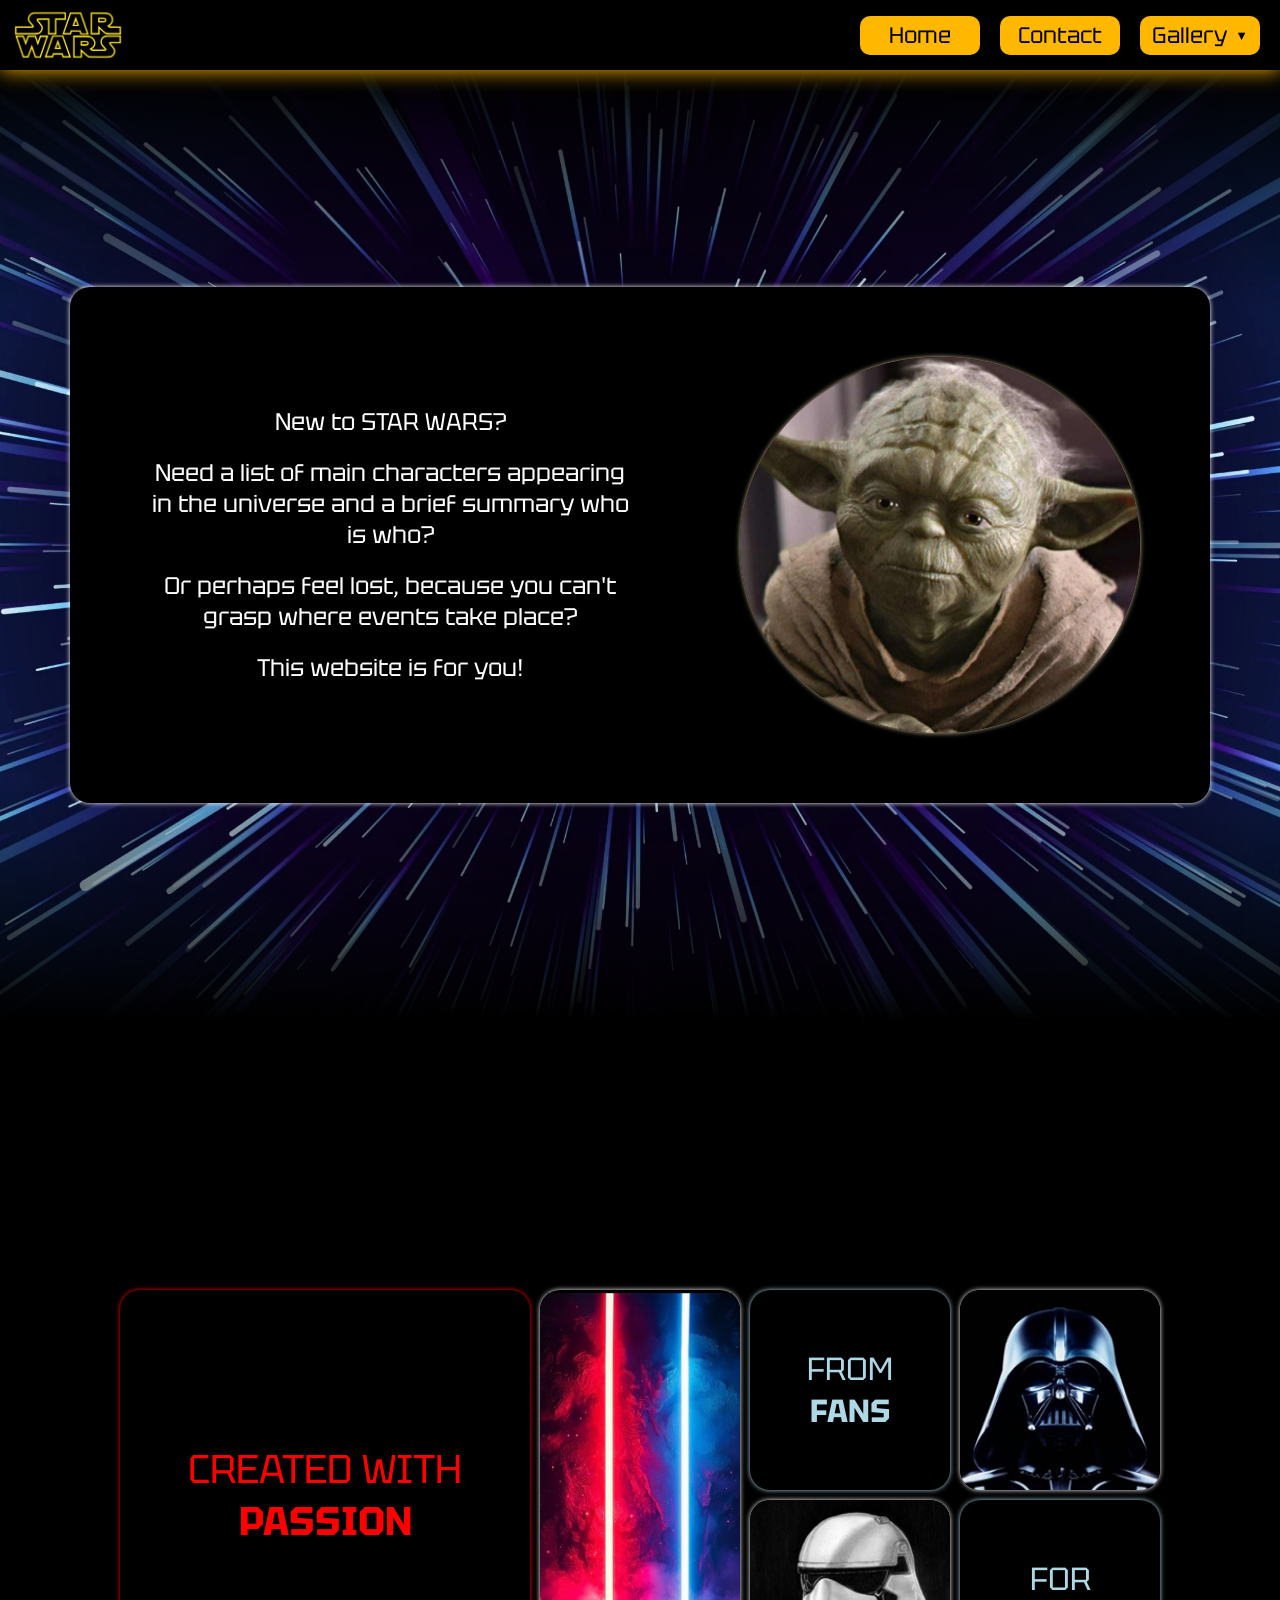
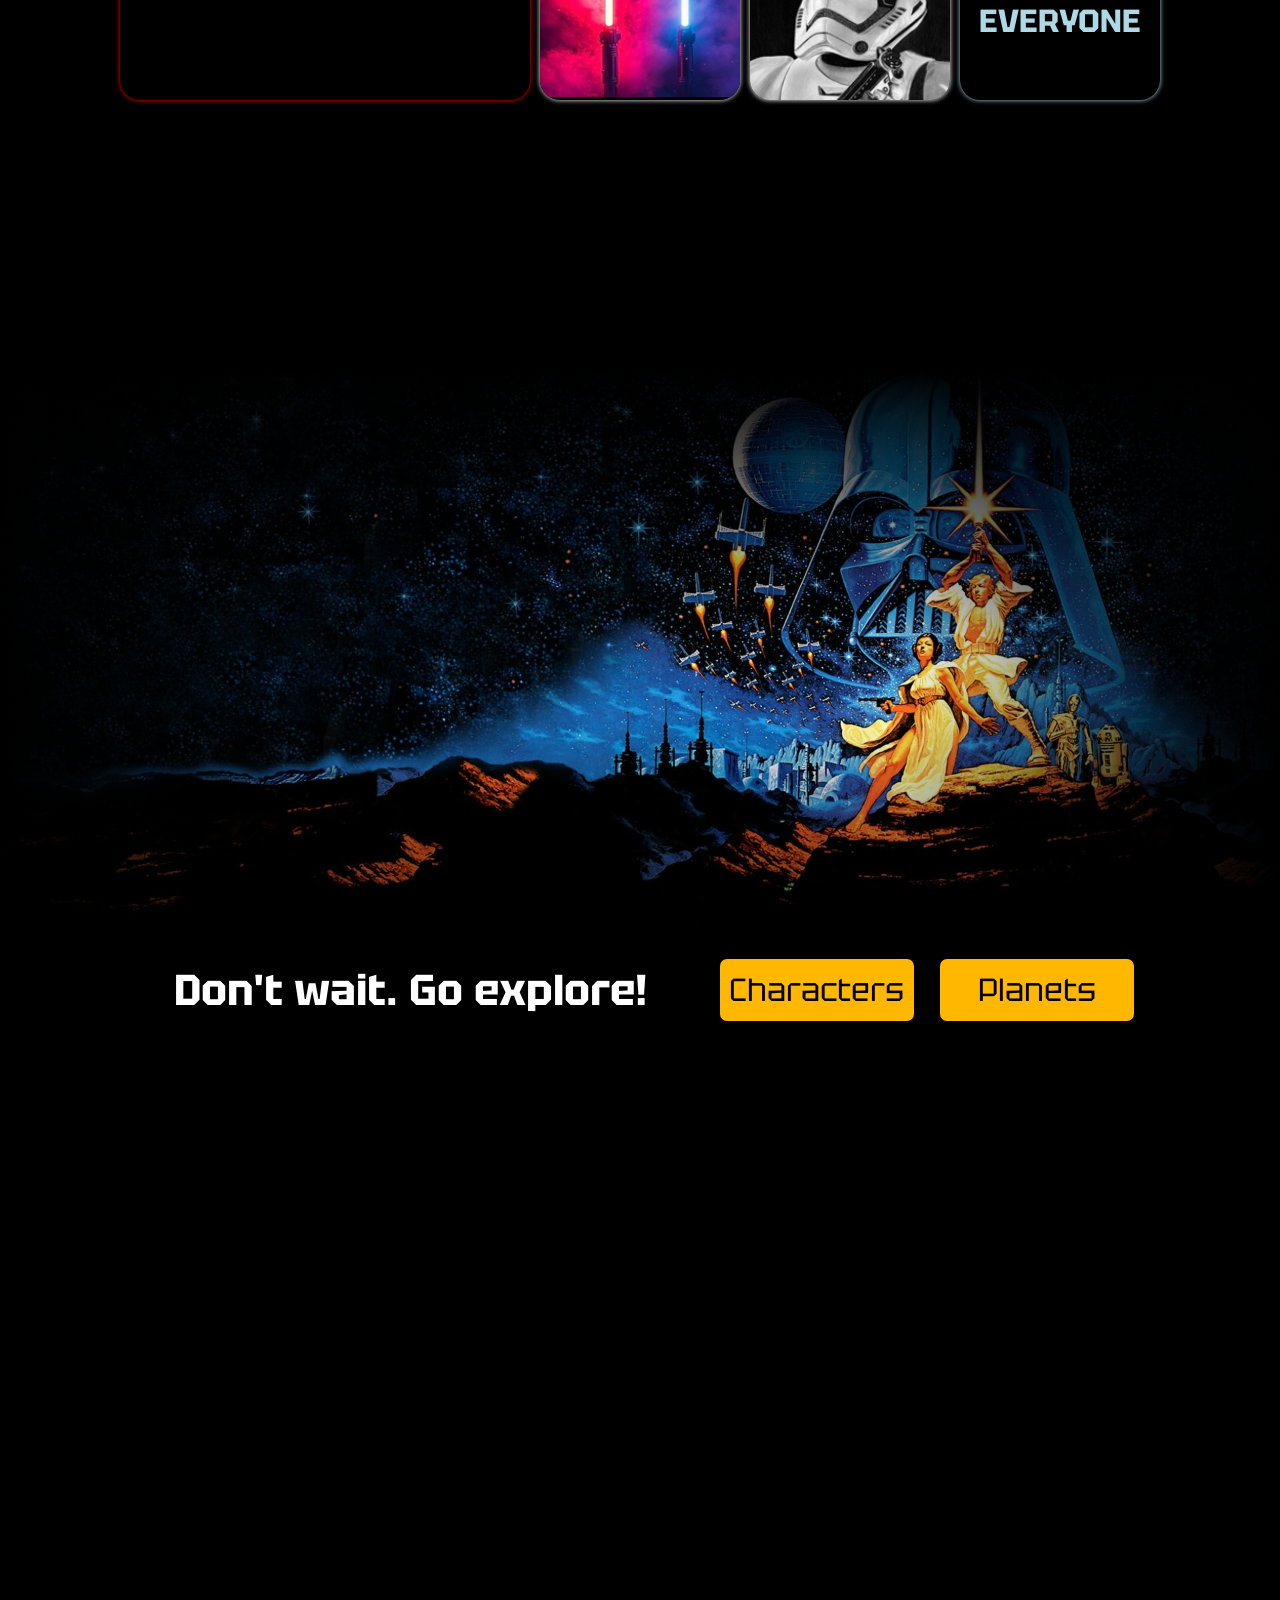
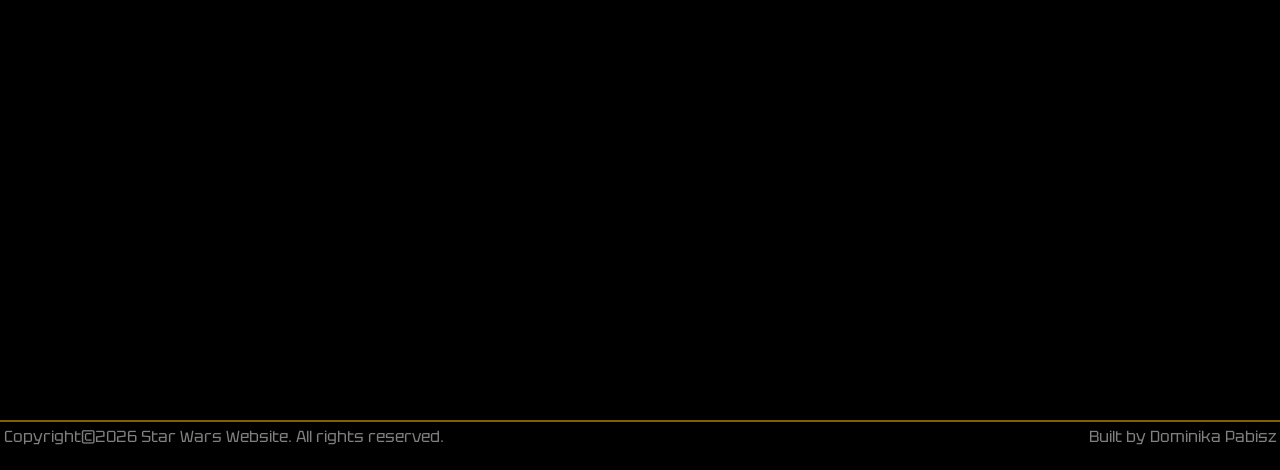
<file: index.html>
<!DOCTYPE >
<html lang="en">
  <head>
    <meta charset="UTF-8" />
    <meta name="viewport" content="width=device-width, initial-scale=1.0" />
    <title>Home</title>
    <link rel="stylesheet" href="./style.css" />
    <link rel="icon" type="image/png" href="./images/others/icon.png" />
    <body>
      <header>
        <nav class="navbar navbar_desktop">
          <h1 class="logo">
            <img
              class="logo_img"
              src="./images/others/Star_Wars_Logo.svg.webp"
              alt="Logo"
            />
          </h1>
          <ul class="navbar_menu" id="navbar_menu">
            <!-- <li id="menu_exit"><button id="menu_exit_button">x</button></li> -->
            <li>
              <a class="menu_elem link" href="./index.html">Home</a>
            </li>
            <li>
              <a class="menu_elem link" href="./contact.html">Contact</a>
            </li>
            <li>
              <p class="menu_elem submenu_trig" id="gallery">Gallery</p>

              <ul class="submenu" id="gallery_submenu">
                <li>
                  <a class="submenu_link" href="./characters.html"
                    >Characters</a
                  >
                </li>
                <li>
                  <a class="submenu_link" href="./planets.html">Planets</a>
                </li>
              </ul>
            </li>
          </ul>
          <button class="menu_button" id="menu_button">
            <span class="menu_button_part"></span>
            <span class="menu_button_part"></span>
            <span class="menu_button_part"></span>
          </button>
        </nav>
        <nav class="navbar navbar_mobile">
          <h1 class="logo">
            <img
              class="logo_img"
              ="./images/others/Star_Wars_Logo.svg.webp"
              alt="Logo"
            />
            <!-- blad specjalnie -->
          </h1>
          <ul class="navbar_menu" id="navbar_menu">
            <li id="menu_exit"><button id="menu_exit_button">x</button></li>
            <li>
              <a class="menu_elem link" href="./index.html">Home</a>
            </li>
            <li>
              <a class="menu_elem link" href="./contact.html">Contact</a>
            </li>
            <li>
              <!-- <p class="menu_elem submenu_trig" id="gallery">Gallery</p> -->
              <p class="menu_elem submenu_trig">Gallery</p>
              <ul class="submenu">
                <!-- <ul class="submenu" id="gallery_submenu"></ul> -->
                <li>
                  <a class="submenu_link" href="./characters.html"
                    >Characters</a
                  >
                </li>
                <li>
                  <a class="submenu_link" href="./planets.html">Planets</a>
                </li>
              </ul>
            </li>
          </ul>
        </nav>
      </header>
      <main class="main">
        <section class="section_home_1">
          <div class="container">
            <div class="text_container">
              <p>New to STAR WARS?</p>
              <p>
                Need a list of main characters appearing in the universe and a
                brief summary who is who?
              </p>
              <p>
                Or perhaps feel lost, because you can't grasp where events take
                place?
              </p>
              <p>This website is for you!</p>
            </div>
            <div class="img_container">
              <img src="./images/others/yoda2.jpg" alt="obrazek1" />
            </div>
          </div>
        </section>
        <section class="section_home_2">
          <div class="container">
            <div class="area_1">
              <p>CREATED WITH</p>
              <p><b>PASSION</b></p>
            </div>
            <div class="area_2">
              <p>FROM</p>
              <p><b>FANS</b></p>
            </div>
            <div class="area_3">
              <p>FOR <b>EVERYONE</b></p>
            </div>
            <div class="img_area_1">
              <img src="./images/others/lightsabers2.jpg" alt="lightsabers" />
            </div>
            <div class="img_area_2">
              <img src="./images/others/stormtrooper3.jpg" alt="lightsabers" />
            </div>
            <div class="img_area_3">
              <img src="./images/others/darthvader3.jpg" alt="lightsabers" />
            </div>
          </div>
        </section>
        <section class="section_home_3">
          <div id="section_home_3_background"></div>
          <div class="container">
            <div class="text_container">
              <p><b>Don't wait. Go explore!</b></p>
            </div>
            <div class="buttons_container">
              <div class="button">
                <a href="./characters.html">Characters</a>
              </div>
              <div class="button"><a href="./planets.html">Planets</a></div>
            </div>
          </div>
        </section>
        <section class="section_home_4">
          <div class="container">
            <p class="anim_on_screen">Have any questions?</p>
            <p class="anim_on_screen">Want to join the team?</p>
            <p class="anim_on_screen">
              Or have you found any bugs or mistakes?
            </p>
            <div class="button anim_on_screen">
              <a href="./contact.html">Contact us</a>
            </div>
          </div>
        </section>
      </main>
      <footer>
        <p>
          Copyright&copy<span id="year"></span> Star Wars Website. All rights
          reserved.
        </p>
        <p>Built by Dominika Pabisz</p>
      </footer>
      <script src="./scripts/navbar.js"></script>
      <script src="./scripts/home.js"></script>
    </body>
  </head>
</html>
</file>
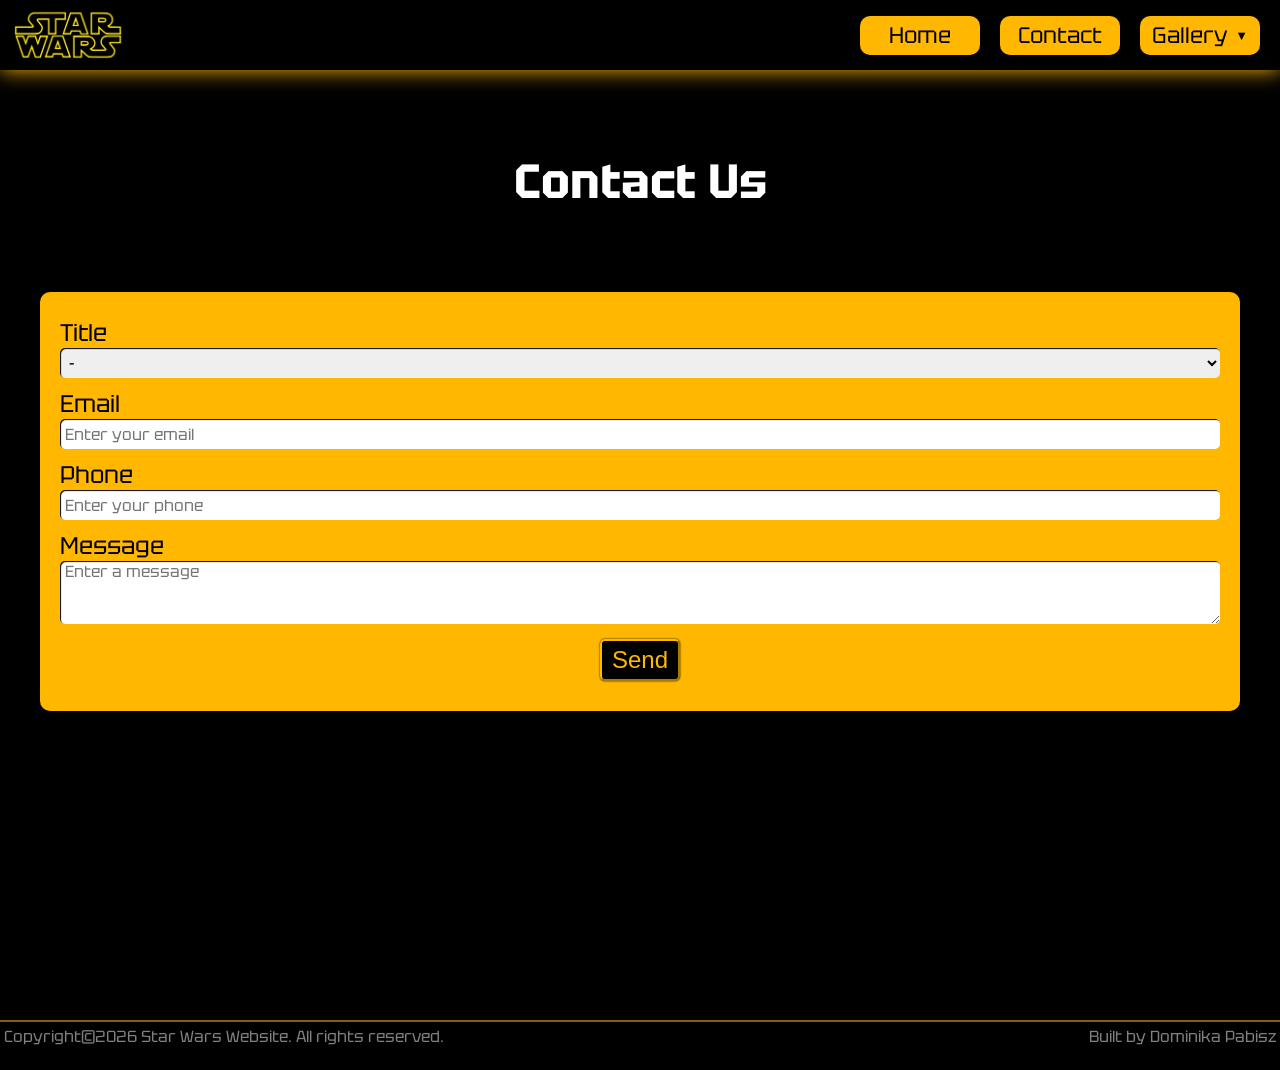
<file: contact.html>
<!DOCTYPE >
<html lang="en">
  <head>
    <meta charset="UTF-8" />
    <meta name="viewport" content="width=device-width, initial-scale=1.0" />
    <title>Contact</title>
    <link rel="stylesheet" href="./style.css" />
    <link rel="icon" type="image/png" href="./images/others/icon.png" />
  </head>
  <body>
    <header>
      <nav class="navbar navbar_desktop">
        <h1 class="logo">
          <img
            class="logo_img"
            src="./images/others/Star_Wars_Logo.svg.webp"
            alt="Logo"
          />
        </h1>
        <ul class="navbar_menu" id="navbar_menu">
          <li>
            <a class="menu_elem link" href="./index.html">Home</a>
          </li>
          <li>
            <a class="menu_elem link" href="./contact.html">Contact</a>
          </li>
          <li>
            <p class="menu_elem submenu_trig" id="gallery">Gallery</p>

            <ul class="submenu" id="gallery_submenu">
              <li>
                <a class="submenu_link" href="./characters.html">Characters</a>
              </li>
              <li>
                <a class="submenu_link" href="./planets.html">Planets</a>
              </li>
            </ul>
          </li>
        </ul>
        <button class="menu_button" id="menu_button">
          <span class="menu_button_part"></span>
          <span class="menu_button_part"></span>
          <span class="menu_button_part"></span>
        </button>
      </nav>
      <nav class="navbar navbar_mobile">
        <h1 class="logo">
          <img
            class="logo_img"
            src="./images/others/Star_Wars_Logo.svg.webp"
            alt="Logo"
          />
        </h1>
        <ul class="navbar_menu" id="navbar_menu">
          <li id="menu_exit"><button id="menu_exit_button">x</button></li>
          <li>
            <a class="menu_elem link" href="./index.html">Home</a>
          </li>
          <li>
            <a class="menu_elem link" href="./contact.html">Contact</a>
          </li>
          <li>
            <p class="menu_elem submenu_trig">Gallery</p>
            <ul class="submenu">
              <li>
                <a class="submenu_link" href="./characters.html">Characters</a>
              </li>
              <li>
                <a class="submenu_link" href="./planets.html">Planets</a>
              </li>
            </ul>
          </li>
        </ul>
      </nav>
    </header>
    <main class="main">
      <section class="section_form">
        <h1 class="form_title">Contact Us</h1>
        <form class="container" id="contact_form" novalidate>
          <div class="title_container">
            <label for="title">Title</label>
            <select id="title" name="title">
              <option value="">-</option>
              <option value="question">Questions</option>
              <option value="bug_mistake">Bugs or mistakes</option>
              <option value="join">Joining the team</option>
              <option value="other">Other</option>
            </select>
            <span class="error_message" id="title_error"></span>
          </div>
          <div class="email_container">
            <label for="email">Email</label>
            <input
              type="email"
              id="email"
              name="email"
              placeholder="Enter your email"
            />
            <span class="error_message" id="email_error"></span>
          </div>
          <div class="phone_container">
            <label for="phone">Phone</label>
            <input
              type="tel"
              id="phone"
              name="phone"
              placeholder="Enter your phone"
            />
            <span class="error_message" id="phone_error"></span>
          </div>
          <div class="message_container">
            <label for="message">Message</label>
            <textarea
              id="message"
              name="message"
              placeholder="Enter a message"
              rows="3"
            ></textarea>
            <span class="error_message" id="message_error"></span>
          </div>
          <button type="submit">Send</button>
          <span id="submit_info"></span>
        </form>
      </section>
    </main>
    <footer>
      <p>
        Copyright&copy<span id="year"></span> Star Wars Website. All rights
        reserved.
      </p>
      <p>Built by Dominika Pabisz</p>
    </footer>
    <script src="./scripts/navbar.js"></script>
    <script src="./scripts/contact.js"></script>
  </body>
</html>
</file>
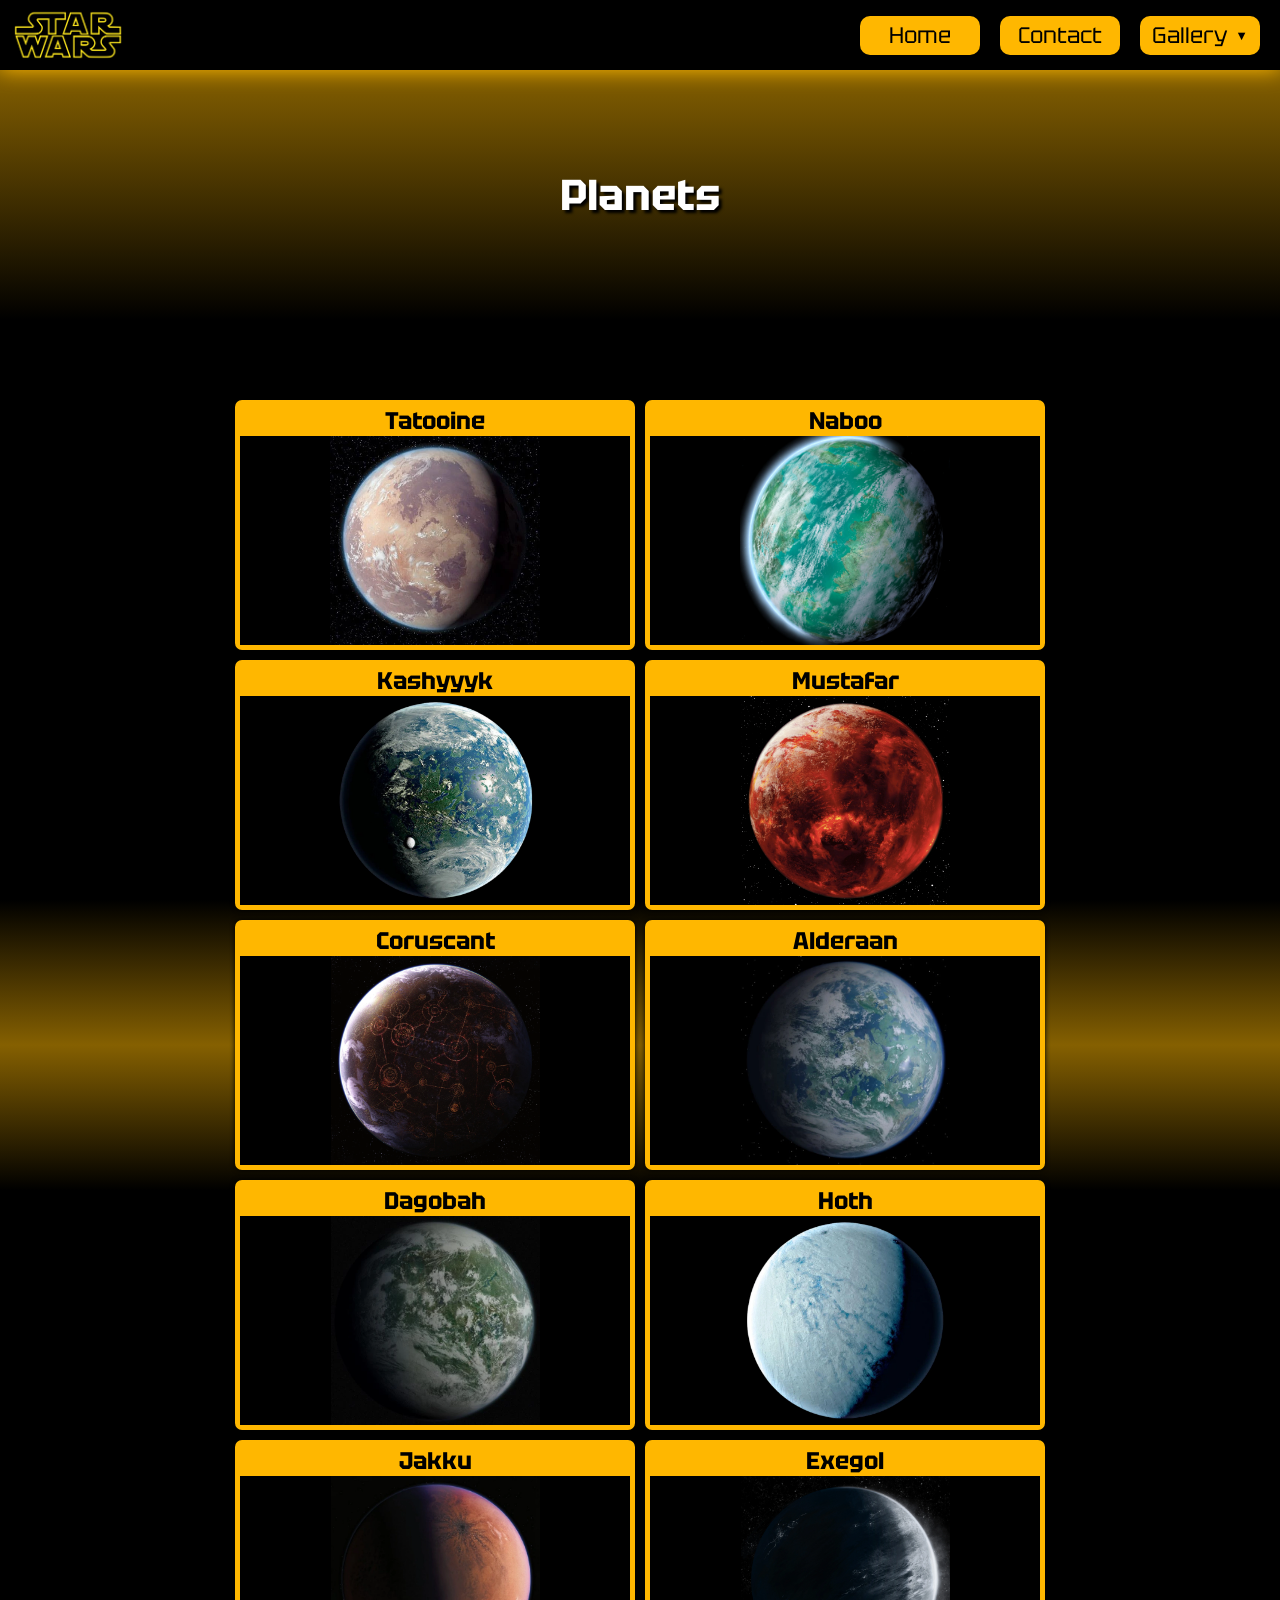
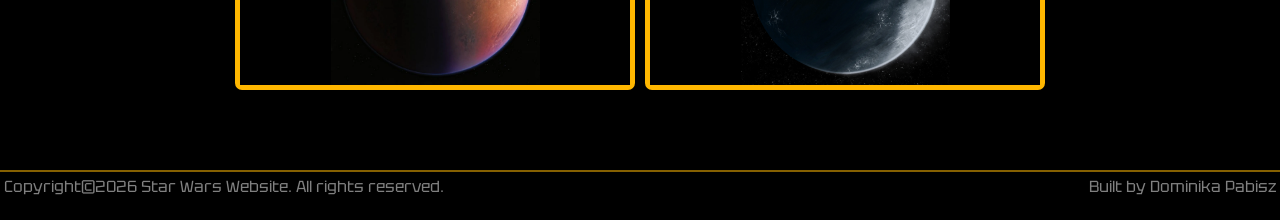
<file: planets.html>
<html lang="en">
  <head>
    <meta charset="UTF-8" />
    <meta name="viewport" content="width=device-width, initial-scale=1.0" />
    <title>Planets</title>
    <link rel="stylesheet" href="./style.css" />
    <link rel="icon" type="image/png" href="./images/others/icon.png" />
  </head>
  <body class="preload">
    <header>
      <nav class="navbar navbar_desktop">
        <h1 class="logo">
          <img
            class="logo_img"
            src="./images/others/Star_Wars_Logo.svg.webp"
            alt="Logo"
          />
        </h1>
        <ul class="navbar_menu" id="navbar_menu">
          <li>
            <a class="menu_elem link" href="./index.html">Home</a>
          </li>
          <li>
            <a class="menu_elem link" href="./contact.html">Contact</a>
          </li>
          <li>
            <p class="menu_elem submenu_trig" id="gallery">Gallery</p>

            <ul class="submenu" id="gallery_submenu">
              <li>
                <a class="submenu_link" href="./characters.html">Characters</a>
              </li>
              <li>
                <a class="submenu_link" href="./planets.html">Planets</a>
              </li>
            </ul>
          </li>
        </ul>
        <button class="menu_button" id="menu_button">
          <span class="menu_button_part"></span>
          <span class="menu_button_part"></span>
          <span class="menu_button_part"></span>
        </button>
      </nav>
      <nav class="navbar navbar_mobile">
        <h1 class="logo">
          <img
            class="logo_img"
            src="./images/others/Star_Wars_Logo.svg.webp"
            alt="Logo"
          />
        </h1>
        <ul class="navbar_menu" id="navbar_menu">
          <li id="menu_exit"><button id="menu_exit_button">x</button></li>
          <li>
            <a class="menu_elem link" href="./index.html">Home</a>
          </li>
          <li>
            <a class="menu_elem link" href="./contact.html">Contact</a>
          </li>
          <li>
            <p class="menu_elem submenu_trig">Gallery</p>
            <ul class="submenu">
              <li>
                <a class="submenu_link" href="./characters.html">Characters</a>
              </li>
              <li>
                <a class="submenu_link" href="./planets.html">Planets</a>
              </li>
            </ul>
          </li>
        </ul>
      </nav>
    </header>
    <main class="main">
      <section class="presection">
        <h1>Planets</h1>
      </section>
      <section class="section section_planets">
        <div class="box_container" id="planets_box_template">
          <div class="box">
            <div class="front">
              <div class="name_container">
                <h4 class="name">Naboo</h4>
              </div>
              <div class="content_container">
                <img src="./images/others/darthvader3.jpg" alt="#" />
              </div>
            </div>
            <div class="back">
              <div class="name_container">
                <h4 class="name"></h4>
              </div>
              <div class="content_container">
                <p class="description"></p>
              </div>
            </div>
          </div>
        </div>
      </section>
    </main>
    <footer>
      <p>
        Copyright&copy<span id="year"></span> Star Wars Website. All rights
        reserved.
      </p>
      <p>Built by Dominika Pabisz</p>
    </footer>
    <script src="./scripts/navbar.js"></script>
    <script src="./scripts/planets.js"></script>
  </body>
</html>
</file>
<file: style.css>
/* imported fonts */
@import url("https://fonts.googleapis.com/css2?family=Tektur:wght@400..900&display=swap");

:root {
  --primary_color: rgb(255, 183, 0);
  --dark_primary_color: rgb(133, 96, 1);
  --secondary_color: black;
}

* {
  box-sizing: border-box;
  padding: 0;
  margin: 0;
}

body {
  min-height: 100%;
  margin: 0;
  margin-top: 70px;
  font-family: "Tektur", sans-serif;
  background-color: black;
}

/* ---------------------------navigation bar------------------------------- */
/* --------both-navbars-------- */
.navbar {
  z-index: 999;
}
.navbar .link {
  text-decoration: none;
  color: var(--secondary_color);
  display: block;
}

.navbar .navbar_menu > li {
  list-style-type: none;
}

.navbar .navbar_menu .menu_elem {
  position: relative;
  width: 120px;
  text-align: center;
  list-style-type: none;
  background-color: var(--primary_color);
  border: 2px solid transparent;
  border-radius: 10px;
  padding: 3px 10px;
  font-size: 1.4rem; /*przy zmianie rozmiaru czcionki dopasować max-height .navbar_menu*/
  transition: ease 0.4s;
}
.navbar .navbar_menu .link:hover {
  color: var(--primary_color); /*linki inaczej nie chciały współpracować */
}

.navbar .navbar_menu .menu_elem:hover {
  color: var(--primary_color);
  background-color: var(--secondary_color);
  border: 2px solid var(--primary_color);
}
.navbar .navbar_menu .submenu {
  display: none;
  width: 120px;
  position: absolute;
  /* color: var(--primary_color); */
  /* background-color: var(--secondary_color); */
  background-color: var(--primary_color);
  border-radius: 10px;
  /* border: 3px solid var(--secondary_color); */
}
.navbar .navbar_menu .submenu.open {
  display: block;
}

.navbar .navbar_menu .submenu_trig.open {
  color: var(--primary_color);
  background-color: var(--secondary_color);
  border: 2px solid var(--primary_color);
}

.navbar .navbar_menu .submenu li {
  list-style-type: none;
}

.navbar .navbar_menu .submenu .submenu_link {
  text-decoration: none;
  font-size: 1.2rem;
  border: 2px solid transparent;
  background-color: var(--primary_color);
  color: var(--secondary_color);
  border-radius: 10px;
  padding: 3px;
  display: block;
  transition: ease 0.4s;
}

.navbar .navbar_menu .submenu .submenu_link:hover {
  color: var(--primary_color);
  background-color: var(--secondary_color);
  border: 2px solid var(--primary_color);
}

.navbar .navbar_menu .submenu_trig {
  display: flex;
  justify-content: space-between;
  align-items: center;
  cursor: pointer;
}

.navbar .navbar_menu .submenu_trig::after {
  content: "\25BC";
  font-size: 0.8rem;
  transition: transform 0.1s ease;
}

.navbar .navbar_menu .submenu_trig.open::after {
  transform: rotate(180deg);
}
/* ///////////////////////////////////////////////////////////////////////////////////////////////////////////////////////////////////////////////////////////////// */
/* ------------------navbar_desktop-------------- */
.navbar_desktop {
  position: fixed;
  top: 0;
  left: 0;
  background-color: var(--secondary_color);
  height: 70px;
  width: 100%;
  display: flex;
  justify-content: space-between;
  align-items: center;
  /* box-shadow: 0 0 20px black; */
  box-shadow: 0 0 20px var(--primary_color);
}

.navbar_desktop .navbar_menu {
  display: flex;
  gap: 20px;
  margin-right: 20px;
  color: var(--secondary_color);
  overflow: visible;
}

.navbar_desktop .logo .logo_img {
  margin: 0 10px;
  height: 100%;
}

.navbar_desktop .menu_button {
  width: 40px;
  height: 40%;
  margin-right: 20px;
  display: none;
  flex-direction: column;
  justify-content: space-evenly;
  align-items: center;
  background-color: var(--primary_color);
  border: 2px solid transparent;
  border-radius: 5%;
  cursor: pointer;
}

.navbar_desktop .menu_button:hover {
  background-color: transparent;
  border: 2px solid var(--primary_color);
}

.navbar_desktop .menu_button:hover .menu_button_part {
  border: 2px solid var(--primary_color);
}

.navbar_desktop .menu_button .menu_button_part {
  border: 2px solid transparent;
  background-color: var(--secondary_color);
  width: 90%;
  height: 17%;
  border-radius: 10%;
}
/* ///////////////////////////////////////////////////////////////////////////////////////////////////////////////////////////////////////////////////////////////// */
/* ---------------navbar_mobile----------------------------- */
.navbar_mobile {
  z-index: 10;
  position: fixed;
  top: 0;
  left: 0;
  background-color: var(--primary_color);
  height: 100%;
  width: 140px;
  display: none;
  flex-direction: column;
  justify-content: flex-start;
  align-items: center;
  gap: 5px;
  border-right: 2px solid var(--secondary_color);

  transform: translateX(-100%);
  transition:
    transform 0.3s ease,
    visibility 0.2s;
}

.navbar_mobile .navbar_menu {
  display: flex;
  flex-direction: column;
  align-items: center;
  gap: 20px;
  margin-top: 30px;
  color: var(--secondary_color);
  overflow: visible;
}

.navbar_mobile #menu_exit_button {
  font-size: 2rem;
  width: 50px;
  text-align: center;
  border: 2px solid transparent;
  border-radius: 5%;
  background-color: var(--primary_color);
  padding-bottom: 4px;
  transition: 0.4s ease;
  cursor: pointer;
}

.navbar_mobile #menu_exit_button:hover {
  border: 2px solid var(--secondary_color);
  background-color: var(--secondary_color);
  color: var(--primary_color);
}

.navbar_mobile .logo .logo_img {
  /*do wywalenia caly element*/
  display: none;
  margin: 0 10px;
  width: 100%;
}

/* --------main---------------------------------------------------------------------------- */

.main {
  display: flex;
  flex-direction: column;
  align-items: center;
}

/* ---------sections---------------------------------------------------------------------------*/

.main > section {
  width: 100%;
  min-height: 950px;
  display: flex;
  justify-content: center;
  align-items: center;
  padding: 120px 70px;
}

/* ---------------section_home_1----------------- */
.main .section_home_1 {
  background-image:
    linear-gradient(black, transparent 25%, transparent 75%, black),
    url("./images/others/background3.webp");
  background-position: center;
  background-size: cover;
  background-repeat: no-repeat;
}

.main .section_home_1 .container {
  width: 100%;
  padding: 70px 30px;
  display: flex;
  justify-content: space-around;
  align-items: center;
  gap: 20px;
  background-color: black;
  flex-wrap: wrap-reverse;
  /* box-shadow: 2px 2px 5px white;*/
  box-shadow: 0px 0px 5px white;
  border-radius: 20px;
}

.main .section_home_1 .text_container {
  max-width: 500px;
  color: white;
  font-size: clamp(0.8rem, 4vw, 1.5rem);
  text-align: center;
}

.main .section_home_1 .text_container > p {
  padding: 10px;
}

.main .section_home_1 .img_container {
  max-width: 400px;
}

.main .section_home_1 .img_container img {
  width: 100%;
  box-shadow: 0 0 5px rgba(245, 222, 179, 0.864);
  border-radius: 100%;
}

/* ---------------section_home_2---------------- */
.main .section_home_2 {
  background-color: black;
}

.main .section_home_2 .container {
  display: grid;
  grid-template-columns: repeat(5, 200px);
  grid-template-rows: repeat(2, 200px);
  grid-template-areas:
    "area1 area1 imgarea1 area2 imgarea3"
    "area1 area1 imgarea1 imgarea2 area3";
  gap: 10px;
}

.main .section_home_2 .container > div {
  border-radius: 20px;
  overflow: hidden;
  display: flex;
  flex-direction: column;
  justify-content: center;
  align-items: center;
  box-shadow: 0 0 5px white;
  text-align: center;
  font-size: 2rem;
}

.main .section_home_2 .container img {
  width: 210px;
  border-radius: 3%;
}

.main .section_home_2 .container .area_1 {
  grid-area: area1;
  color: red;
  font-size: 2.5rem;
  box-shadow: 0 0 5px red;
}
.main .section_home_2 .container .area_2 {
  grid-area: area2;
  color: lightblue;
  box-shadow: 0 0 5px lightblue;
}
.main .section_home_2 .container .area_3 {
  grid-area: area3;
  color: lightblue;
  box-shadow: 0 0 5px lightblue;
}
.main .section_home_2 .container .img_area_1 {
  grid-area: imgarea1;
}
.main .section_home_2 .container .img_area_2 {
  grid-area: imgarea2;
}
.main .section_home_2 .container .img_area_3 {
  grid-area: imgarea3;
}

/* ---------------section_home_3----------------- */
.main .section_home_3 {
  position: relative;
  overflow: hidden;
  /* background-color: pink; */
  background-color: transparent;
  align-items: flex-end;
  padding: 5px 50px;
  min-height: 700px;
}

.main .section_home_3::after {
  content: "";
  position: absolute;
  left: 0;
  top: 0;
  z-index: -1;
  height: 100%;
  width: 100%;
  background:
    linear-gradient(black, transparent 40%, transparent 50%, black),
    linear-gradient(90deg, black, transparent 30%, transparent 70%, black);
}

#section_home_3_background {
  position: absolute;
  z-index: -2;
  width: 100%;
  height: 100%;
  background-image: url("./images/backgrounds/back1.jpg");
  background-position: center;
  background-size: cover;
  transition: 1s ease-in-out background-image;
}

.main .section_home_3 .container {
  min-height: 150px;
  width: 100%;
  border-radius: 10px;
  display: flex;
  align-items: center;
  justify-content: center;
  flex-wrap: wrap;
  gap: 20px;
}

.main .section_home_3 .container .text_container {
  text-align: center;
  margin: 0 40px;
  font-size: clamp(2rem, 4vw, 2.7rem);
  color: white;
  text-shadow: 0 0 3px black;
  display: flex;
  justify-content: center;
}

.main .section_home_3 .container .buttons_container {
  padding: 5px 10px;
  display: flex;
  justify-content: center;
  align-items: center;
  flex-wrap: wrap;
  gap: 20px;
}

.main .section_home_3 .container .button {
  background-color: var(--primary_color);
  border-radius: 10px;
  font-size: clamp(1rem, 4vw, 2rem);
  text-align: center;
  display: flex;
  justify-content: center;
  align-items: center;
  border: 3px solid black;
  width: 200px;
  max-width: 70%;
  transition: transform 0.2s ease;
}
.main .section_home_3 .container .button a {
  text-decoration: none;
  text-align: center;
  color: black;
  display: block;
  padding: 10px 5px;
  width: 100%;
}
.main .section_home_3 .container .button:hover {
  transform: scale(1.1);
  box-shadow: 0 0 10px rgba(255, 255, 255, 0.6);
}

/* ------------section_home_4-------------------- */

.main .section_home_4 {
  background-color: black;
}

.main .section_home_4 .container {
  display: flex;
  flex-direction: column;
  justify-content: space-around;
  align-items: center;
  text-align: center;
  gap: 20px;
}

.main .section_home_4 .container p {
  font-size: clamp(1rem, 5vw, 2.5rem);
  color: white;
  padding: 10px;
}

.main .section_home_4 .container .button {
  background-color: var(--primary_color);
  border-radius: 10px;
  font-size: clamp(1rem, 4vw, 2.5rem);
  display: flex;
  justify-content: center;
  align-items: center;
  width: 290px;
  max-width: 70%;
  transition: box-shadow 0.2s ease;
}
.main .section_home_4 .container .button:hover {
  box-shadow: inset 0 0 10px black;
}
.main .section_home_4 .container .button a {
  text-decoration: none;
  text-align: center;
  color: black;
  display: block;
  padding: 10px 5px;
  width: 100%;
}

.main .section_home_4 .container .anim_on_screen {
  opacity: 0;
  transform: translateY(-50px);
  transition:
    transform 1s ease-out,
    opacity 1.5s ease-out;
}

.main .section_home_4 .container .anim_on_screen.on_site {
  opacity: 100%;
  transform: translateY(0);
}

/* -----------footer------------------------------------------------------------------ */
footer {
  height: 50px;
  border-top: 2px solid var(--dark_primary_color);
  background-color: black;
  color: grey;
  display: flex;
  justify-content: space-between;
  padding: 4px;
  flex-wrap: wrap;
}

/* -----------contact------------------------------------------------------------------ */

.main .section_form .form_title {
  color: white;
  font-size: clamp(2rem, 4vw, 3rem);
  text-align: center;
  margin: 40px;
}
.main .section_form {
  background-color: black;
  padding: 40px;
  flex-direction: column;
  justify-content: flex-start;
  gap: 40px;
}
.main .section_form .container {
  background-color: var(--primary_color);
  width: 100%;
  display: flex;
  flex-direction: column;
  justify-content: center;
  align-items: center;
  border-radius: 10px;
  padding: 20px;
}
.main .section_form .container > div {
  width: 100%;
  margin: 5px 0;
}

.main .section_form .container > div label {
  font-size: clamp(1rem, 4vw, 1.5rem);
}

.main .section_form .container input,
.main .section_form .container select,
.main .section_form .container textarea {
  width: 100%;
  min-height: 30px;
  border-radius: 5px;
  border: none;
  box-shadow: inset 1px 1px 1px black;
  padding: 0 5px;
  font-size: clamp(0.5rem, 4vw, 1rem);
  font-family: inherit;
}

.main .section_form .container textarea {
  resize: vertical;
}

.main .section_form .container button {
  margin: 10px;
  font-size: clamp(1rem, 4vw, 1.5rem);
  border-radius: 5px;
  background-color: black;
  color: var(--primary_color);
  padding: 5px 10px;
  border: 2px outset var(--primary_color);
  box-shadow: 0 0 2px black;
  cursor: pointer;
}

.main .section_form .container button:active {
  border: 2px inset var(--primary_color);
}

.main .section_form .container .error_message {
  color: rgb(219, 0, 0);
  font-size: clamp(0.5rem, 4vw, 0.8rem);
}

#submit_info {
  color: green;
  font-size: clamp(0.5rem, 4vw, 0.8rem);
}

/* -----------characters------------------------------------------------------------------ */

/* ------------presection------------ */
.main .presection {
  background: linear-gradient(
    /* var(--primary_color), */ var(--dark_primary_color),
    var(--secondary_color)
  );

  min-height: 250px;
  display: flex;
  flex-direction: column;
  align-items: center;
  justify-content: space-around;
  gap: 10px;
  padding: 40px;
  text-align: center;
}

.main .presection h1 {
  font-size: 2.7rem;
  color: white;
  text-shadow: 3px 3px 3px black;
}

.main .presection .presection_container {
  display: flex;
  flex-wrap: wrap;
  justify-content: center;
  align-items: center;
  gap: 20px;
  font-size: 2rem;
  color: white;
}

.main .presection .presection_container .buttons_container {
  display: flex;
  justify-content: center;
  align-items: center;
  flex-wrap: wrap;
  gap: 15px;
}

.main .presection .presection_container .buttons_container .button {
  border: none;
  /* background-color: black; */
  background-color: transparent;
  text-shadow: 0 0 2px black;
  color: white;
  /* box-shadow: 0 0 7px lightgrey; */
  font-size: clamp(1.3rem, 4vw, 1.8rem);
  font-family: inherit;
  padding: 5px;
  border-radius: 5px;
  transition:
    0.3s ease transform,
    0.1s ease box-shadow;
  cursor: pointer;
}

.main .presection .presection_container .buttons_container .button:hover {
  box-shadow: 0 4px 2px white;
  transform: scale(1.05);
}
/* ------------character_frame------------ */

.main .blur {
  display: none;
  z-index: 5;
  position: fixed;
  top: 70px;
  left: 0;
  height: 100vh;
  width: 100vw;
}

.main .blur.on {
  display: block;
  backdrop-filter: blur(5px);
  background-color: rgba(0, 0, 0, 0.3);
}

.main .character_frame.open {
  display: block;
}

.main .character_frame {
  display: none;
  z-index: 10;
  position: fixed;
  width: 80vw;
  max-height: 50vh;
  background-color: white;
  top: 25%;
  left: 10%;
  overflow: hidden;
  border-radius: 10px;
}
.main .character_frame .frame_title {
  height: 40px;
  width: 100%;
  background-color: white;
  display: flex;
  justify-content: space-between;
  align-items: center;
  box-shadow: 0 0 10px black;
}

.main .character_frame .frame_title h3 {
  margin-right: auto;
  margin-left: 10px;
  text-align: center;
  font-size: clamp(1rem, 6vw, 2rem);
}

#frame_exit {
  margin-right: 10px;
  text-align: center;
  width: 30px;
  height: 30px;
  background-color: transparent;
  border: none;
  color: black;
  font-size: 1.7rem;
  cursor: pointer;
}

#frame_exit:hover {
  text-shadow: 0 0 1px black;
}

.main .character_frame .frame_content {
  height: calc(50vh - 45px);
  display: flex;
  margin: 5px;
  flex-wrap: wrap;
  overflow-y: auto;
  padding: 5px;
}

.main .character_frame .frame_content .description_container {
  flex: 1 1 310px;
  min-width: 100px;
  font-size: clamp(1.2rem, 2vw, 1.5rem);
}

.main .character_frame .image_container {
  flex-shrink: 0;
  width: clamp(150px, 72vw, 280px);
  height: clamp(150px, 72vw, 280px);
  overflow: hidden;
  border: 5px solid black;
  border-radius: 5px;
  margin-right: 10px;
  margin-bottom: 10px;
}

.main .character_frame .image_container img {
  height: 100%;
}

/* ------------sections------------ */

.main .section {
  min-height: 500px;
  flex-direction: column;
  align-items: flex-start;
  padding: 80px 70px;
  background: linear-gradient(black 40%, var(--dark_primary_color), black 60%);
}

.main .section h2 {
  font-size: 2.2rem;
  color: white;
}

.main .gallery_container {
  width: 100%;
  height: 450px;
  padding: 5px;
  display: flex;
  justify-content: flex-start;
  align-items: flex-start;
  gap: 10px;
  flex-wrap: wrap;
  overflow-y: auto;
  background-color: black;

  border-radius: 10px;
  border: 7px solid var(--primary_color);
  box-shadow: 0 0 10px var(--primary_color);
}

.main .gallery_container .box {
  border: 2px solid black;
  box-shadow: 0 0 4px white;
  margin: 3px;
  width: 200px;
  height: 200px;
  border-radius: 7px;
  overflow: hidden;
  position: relative;
  cursor: pointer;
}

.main .gallery_container .box img {
  position: absolute;
  top: 0;
  left: 0;
  height: 200px;
  width: 200px;
}

#character_gallery_template {
  display: none;
}

.main .gallery_container .box .char_name {
  display: none;
  position: absolute;
  top: 87%;
  left: 0;
  width: 100%;
  height: 30px;
  z-index: 5;
  background-color: white;
  color: black;
  text-align: center;
  font-size: 1.1rem;
}

.main .gallery_container .box:hover .char_name {
  display: block;
}

.main .gallery_container .box:hover {
  transform: scale(1.01);
  border: 2px solid white;
}
/* ----------------------------------Planets--------------------------------------------- */

.main .section_planets {
  display: grid;
  grid-template-columns: repeat(auto-fit, minmax(200px, 400px));
  gap: 10px;
}

.main .section_planets .box_container {
  perspective: 1000px;
  cursor: pointer;
}

.main .section_planets .box {
  position: relative;
  width: 100%;
  height: 250px;
  background-color: black;
  border: 5px solid var(--primary_color);
  border-radius: 7px;
  box-shadow: 0 0 5px black;
  transform-style: preserve-3d;
  transition: 0.6s ease transform;
}

.main .section_planets .box .name_container {
  text-align: center;
  background-color: var(--primary_color);
  width: 100%;
  font-size: 1.5rem;
}

.main .section_planets .box .front,
.main .section_planets .box .back {
  width: 100%;
  height: 100%;

  backface-visibility: hidden;
  position: absolute;
  top: 0;
  left: 0;

  display: flex;
  flex-direction: column;
  align-items: center;
}

.main .section_planets .box .back {
  color: black;
  background-color: white;
  text-align: center;
  transform: rotateY(180deg);
}

.main .section_planets .box .front img {
  height: 100%;
}

.main .section_planets .box .front {
  background-color: black;
}

.main .section_planets .box .content_container {
  width: 100%;
  height: 100%;
}

.main .section_planets .box .back .content_container {
  box-shadow: inset 0 0 5px black;
  padding: 5px;
  overflow-y: auto;
  font-size: clamp(0.9rem, 5vw, 1.2rem);
}

.main .section_planets .box .front .content_container {
  display: flex;
  justify-content: center;
  align-items: center;
  overflow: hidden;
}

.main .section_planets .box_container .box.flip {
  transform: rotateY(180deg);
}

#planets_box_template {
  display: none;
}

/* -------------------------------smaller screens-------------------------------------- */
@media (max-width: 700px) {
  .navbar_desktop .navbar_menu {
    display: none;
  }

  .navbar_desktop .menu_button {
    display: flex;
  }

  .navbar_mobile {
    display: flex;
    visibility: hidden;
  }

  .navbar_mobile.open {
    visibility: visible;
    transform: translate(0);
  }

  .main > section {
    padding: 80px 40px;
  }
  .main .gallery_container .box {
    width: 150px;
    height: 150px;
  }
  .main .gallery_container .box img {
    width: 150px;
    height: 150px;
  }
}

/* ---------grid_section_home_2------- */
@media (max-width: 1215px) {
  .main .section_home_2 .container {
    grid-template-columns: repeat(4, 200px);
    grid-template-rows: repeat(2, 200px);
    grid-template-areas:
      "area1 imgarea1 area2 imgarea3"
      "area1 imgarea1 imgarea2 area3";
  }
}
@media (max-width: 900px) {
  .main .section_home_2 .container {
    grid-template-columns: repeat(2, 200px);
    grid-template-rows: repeat(5, 200px);
    grid-template-areas:
      "area1 area1"
      "area1 area1"
      "imgarea1 imgarea1"
      "imgarea3 area2"
      "area3 imgarea2";
  }

  .main .section_home_2 .container .img_area_1 img {
    transform: rotate(90deg);
  }
}

@media (max-width: 450px) {
  .main .section_home_2 .container {
    grid-template-columns: repeat(2, 100px);
    grid-template-rows: repeat(5, 100px);
  }

  .main .section_home_2 .container img {
    transform: scale(0.5);
  }
  .main .section_home_2 .container .img_area_1 img {
    height: 210px;
    width: auto;
    transform: scale(0.5), rotate(90deg);
  }
  .main .section_home_2 .container > div {
    font-size: 1rem;
  }
  .main .section_home_2 .container .area_1 {
    font-size: 1.5rem;
  }
}
</file>
